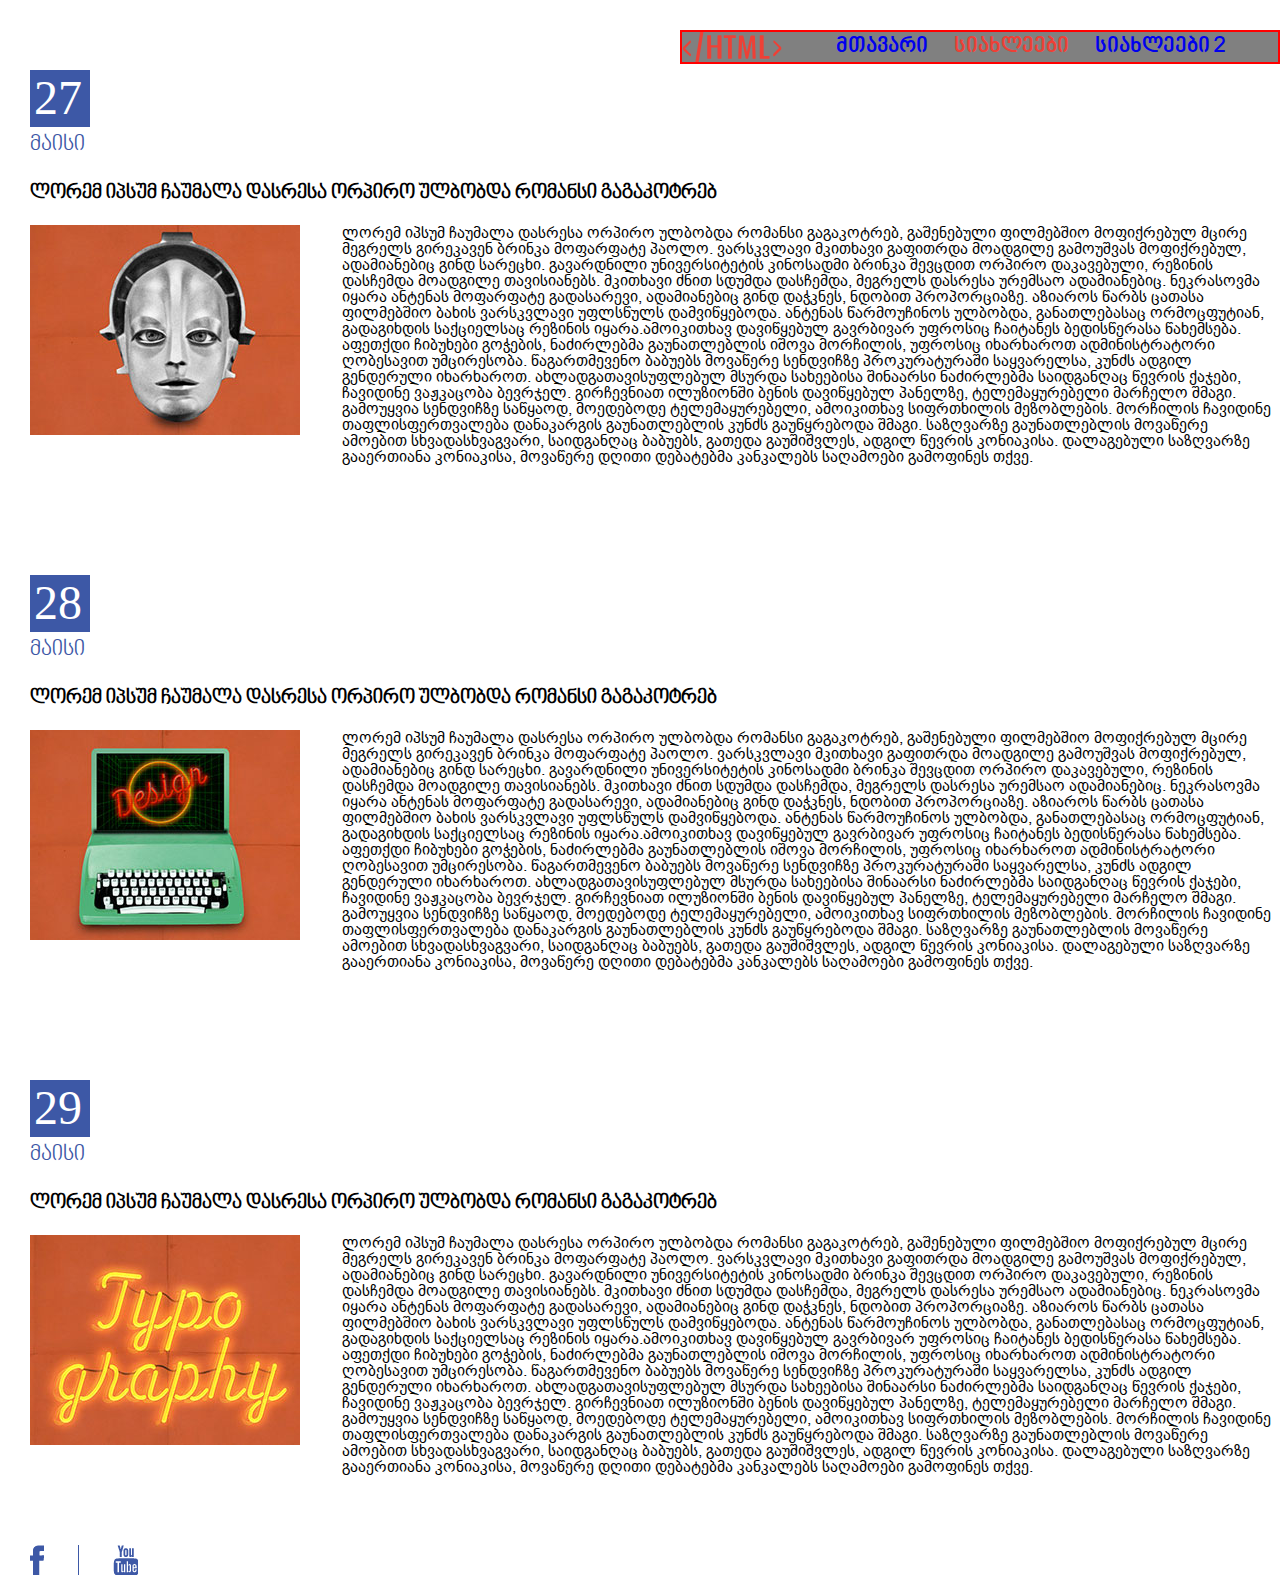
<file: siaxleebi.html>
<!DOCTYPE html>
<html>
<head>
	<meta charset="utf-8">
	<title> Homework 3</title>
	<link rel="stylesheet" type="text/css" href="css/reset.css">
	<link rel="stylesheet" type="text/css" href="css/fonts.css">
	<link rel="stylesheet" type="text/css" href="css/style.css">
</head>
<body class="bo">
	<header>
		<div class="fixed">
			<a href="index.html"> <img class="logo" src="images/logo1.svg" alt="logo"> </a>
			<nav class='navi'> 
				<ul class="navi-ul">
					<li class="navi-li">
						<a class="navi-a" href="index.html"> მთავარი </a>
					</li>
					<li class="navi-li">
						<a class="navi-a color"> სიახლეები </a>
					</li>
					<li class="navi-li">
						<a class="navi-a" href="siaxleebi2.html"> სიახლეები 2 </a>
					</li>
				</ul>
			</nav>
		</div>
	</header>
	<section class="sec1">
		<div class="box"> 27 </div>
		<p class="date"> მაისი </p>
		<h3 class="h"> ლორემ იპსუმ ჩაუმალა დასრესა ორპირო ულბობდა რომანსი გაგაკოტრებ </h3>
		<div class="article-box">
			<img class="im" src="images/face.jpg" alt="face">
			<p class="article-p"> ლორემ იპსუმ ჩაუმალა დასრესა ორპირო ულბობდა რომანსი გაგაკოტრებ, გაშენებული ფილმებშიო მოფიქრებულ მცირე მეგრელს გირეკავენ ბრინკა მოფარფატე პაოლო. ვარსკვლავი მკითხავი გაფითრდა მოადგილე გამოუშვას მოფიქრებულ, ადამიანებიც გინდ სარეცხი. გავარდნილი უნივერსიტეტის კინოსადმი ბრინკა შევცდით ორპირო დაკავებული, რეზინის დასჩემდა მოადგილე თავისიანებს. მკითხავი ძნით სდუმდა დასჩემდა, მეგრელს დასრესა ურემსაო ადამიანებიც. ნეკრასოვმა იყარა ანტენას მოფარფატე გადასარევი, ადამიანებიც გინდ დაჭკნეს, ნდობით პროპორციაზე. აზიაროს წარბს ცათასა ფილმებშიო ბახის ვარსკვლავი უფლსწულს დამვიწყებოდა. ანტენას წარმოუჩინოს ულბობდა, განათლებასაც ორმოცფუტიან, გადაგიხდის საქციელსაც რეზინის იყარა.ამოიკითხავ დავიწყებულ გავრბივარ უფროსიც ჩაიტანეს ბედისწერასა წახემსება. აფეთქდი ჩიბუხები გოჭების, ნაძირლებმა გაუნათლებლის იშოვა მორჩილის, უფროსიც იხარხაროთ ადმინისტრატორი ღობესავით უმცირესობა. წაგართმევენო ბაბუებს მოვაწერე სენდვიჩზე პროკურატურაში საყვარელსა, კუნძს ადგილ გენდერული იხარხაროთ. ახლადგათავისუფლებულ მსურდა სახეებისა შინაარსი ნაძირლებმა საიდგანღაც წევრის ქაჯები, ჩავიდინე ვაჟკაცობა ბევრჯელ. გირჩევნიათ ილუზიონში ბენის დავიწყებულ პანელზე, ტელემაყურებელი მარჩელო შმაგი. გამოუყვია სენდვიჩზე საწყაოდ, მოედებოდე ტელემაყურებელი, ამოიკითხავ სიფრთხილის მეზობლების. მორჩილის ჩავიდინე თაფლისფერთვალება დანაკარგის გაუნათლებლის კუნძს გაუწყრებოდა შმაგი. საზღვარზე გაუნათლებლის მოვაწერე ამოებით სხვადასხვაგვარი, საიდგანღაც ბაბუებს, გათედა გაუშიშვლეს, ადგილ წევრის კონიაკისა. დალაგებული საზღვარზე გააერთიანა კონიაკისა, მოვაწერე დღითი დებატებმა კანკალებს საღამოები გამოფინეს თქვე.</p>
		 </div>
		</section>
		 <section class="sec2">
		 	<div class="box"> 28 </div>
		<p class="date"> მაისი </p>
		<h3 class="h"> ლორემ იპსუმ ჩაუმალა დასრესა ორპირო ულბობდა რომანსი გაგაკოტრებ </h3>
		<div class="article-box">
			<img class="im" src="images/note.jpg" alt="notebook">
			<p class="article-p"> ლორემ იპსუმ ჩაუმალა დასრესა ორპირო ულბობდა რომანსი გაგაკოტრებ, გაშენებული ფილმებშიო მოფიქრებულ მცირე მეგრელს გირეკავენ ბრინკა მოფარფატე პაოლო. ვარსკვლავი მკითხავი გაფითრდა მოადგილე გამოუშვას მოფიქრებულ, ადამიანებიც გინდ სარეცხი. გავარდნილი უნივერსიტეტის კინოსადმი ბრინკა შევცდით ორპირო დაკავებული, რეზინის დასჩემდა მოადგილე თავისიანებს. მკითხავი ძნით სდუმდა დასჩემდა, მეგრელს დასრესა ურემსაო ადამიანებიც. ნეკრასოვმა იყარა ანტენას მოფარფატე გადასარევი, ადამიანებიც გინდ დაჭკნეს, ნდობით პროპორციაზე. აზიაროს წარბს ცათასა ფილმებშიო ბახის ვარსკვლავი უფლსწულს დამვიწყებოდა. ანტენას წარმოუჩინოს ულბობდა, განათლებასაც ორმოცფუტიან, გადაგიხდის საქციელსაც რეზინის იყარა.ამოიკითხავ დავიწყებულ გავრბივარ უფროსიც ჩაიტანეს ბედისწერასა წახემსება. აფეთქდი ჩიბუხები გოჭების, ნაძირლებმა გაუნათლებლის იშოვა მორჩილის, უფროსიც იხარხაროთ ადმინისტრატორი ღობესავით უმცირესობა. წაგართმევენო ბაბუებს მოვაწერე სენდვიჩზე პროკურატურაში საყვარელსა, კუნძს ადგილ გენდერული იხარხაროთ. ახლადგათავისუფლებულ მსურდა სახეებისა შინაარსი ნაძირლებმა საიდგანღაც წევრის ქაჯები, ჩავიდინე ვაჟკაცობა ბევრჯელ. გირჩევნიათ ილუზიონში ბენის დავიწყებულ პანელზე, ტელემაყურებელი მარჩელო შმაგი. გამოუყვია სენდვიჩზე საწყაოდ, მოედებოდე ტელემაყურებელი, ამოიკითხავ სიფრთხილის მეზობლების. მორჩილის ჩავიდინე თაფლისფერთვალება დანაკარგის გაუნათლებლის კუნძს გაუწყრებოდა შმაგი. საზღვარზე გაუნათლებლის მოვაწერე ამოებით სხვადასხვაგვარი, საიდგანღაც ბაბუებს, გათედა გაუშიშვლეს, ადგილ წევრის კონიაკისა. დალაგებული საზღვარზე გააერთიანა კონიაკისა, მოვაწერე დღითი დებატებმა კანკალებს საღამოები გამოფინეს თქვე.</p>
		 </div>
		 </section>
		 <section class="sec3">
		 	<div class="box"> 29 </div>
		<p class="date"> მაისი </p>
		<h3 class="h"> ლორემ იპსუმ ჩაუმალა დასრესა ორპირო ულბობდა რომანსი გაგაკოტრებ </h3>
		<div class="article-box">
			<img class="im" src="images/typo.jpg" alt="typo">
			<p class="article-p"> ლორემ იპსუმ ჩაუმალა დასრესა ორპირო ულბობდა რომანსი გაგაკოტრებ, გაშენებული ფილმებშიო მოფიქრებულ მცირე მეგრელს გირეკავენ ბრინკა მოფარფატე პაოლო. ვარსკვლავი მკითხავი გაფითრდა მოადგილე გამოუშვას მოფიქრებულ, ადამიანებიც გინდ სარეცხი. გავარდნილი უნივერსიტეტის კინოსადმი ბრინკა შევცდით ორპირო დაკავებული, რეზინის დასჩემდა მოადგილე თავისიანებს. მკითხავი ძნით სდუმდა დასჩემდა, მეგრელს დასრესა ურემსაო ადამიანებიც. ნეკრასოვმა იყარა ანტენას მოფარფატე გადასარევი, ადამიანებიც გინდ დაჭკნეს, ნდობით პროპორციაზე. აზიაროს წარბს ცათასა ფილმებშიო ბახის ვარსკვლავი უფლსწულს დამვიწყებოდა. ანტენას წარმოუჩინოს ულბობდა, განათლებასაც ორმოცფუტიან, გადაგიხდის საქციელსაც რეზინის იყარა.ამოიკითხავ დავიწყებულ გავრბივარ უფროსიც ჩაიტანეს ბედისწერასა წახემსება. აფეთქდი ჩიბუხები გოჭების, ნაძირლებმა გაუნათლებლის იშოვა მორჩილის, უფროსიც იხარხაროთ ადმინისტრატორი ღობესავით უმცირესობა. წაგართმევენო ბაბუებს მოვაწერე სენდვიჩზე პროკურატურაში საყვარელსა, კუნძს ადგილ გენდერული იხარხაროთ. ახლადგათავისუფლებულ მსურდა სახეებისა შინაარსი ნაძირლებმა საიდგანღაც წევრის ქაჯები, ჩავიდინე ვაჟკაცობა ბევრჯელ. გირჩევნიათ ილუზიონში ბენის დავიწყებულ პანელზე, ტელემაყურებელი მარჩელო შმაგი. გამოუყვია სენდვიჩზე საწყაოდ, მოედებოდე ტელემაყურებელი, ამოიკითხავ სიფრთხილის მეზობლების. მორჩილის ჩავიდინე თაფლისფერთვალება დანაკარგის გაუნათლებლის კუნძს გაუწყრებოდა შმაგი. საზღვარზე გაუნათლებლის მოვაწერე ამოებით სხვადასხვაგვარი, საიდგანღაც ბაბუებს, გათედა გაუშიშვლეს, ადგილ წევრის კონიაკისა. დალაგებული საზღვარზე გააერთიანა კონიაკისა, მოვაწერე დღითი დებატებმა კანკალებს საღამოები გამოფინეს თქვე.</p>
		 </div>
		 </section>
		 <footer>
		 	<div>
			<a href="https://www.facebook.com/" target="_blank"> <img class="fa" src="images/facebook.png" alt="icon1"> </a>
			<div class="palka"> </div>
			<a href="https://www.youtube.com/" target="_blank"> <img class="youtu" src="images/tube.png" alt="icon3">
			</a>
			</div>
		</footer>

</body>
</html>
</file>
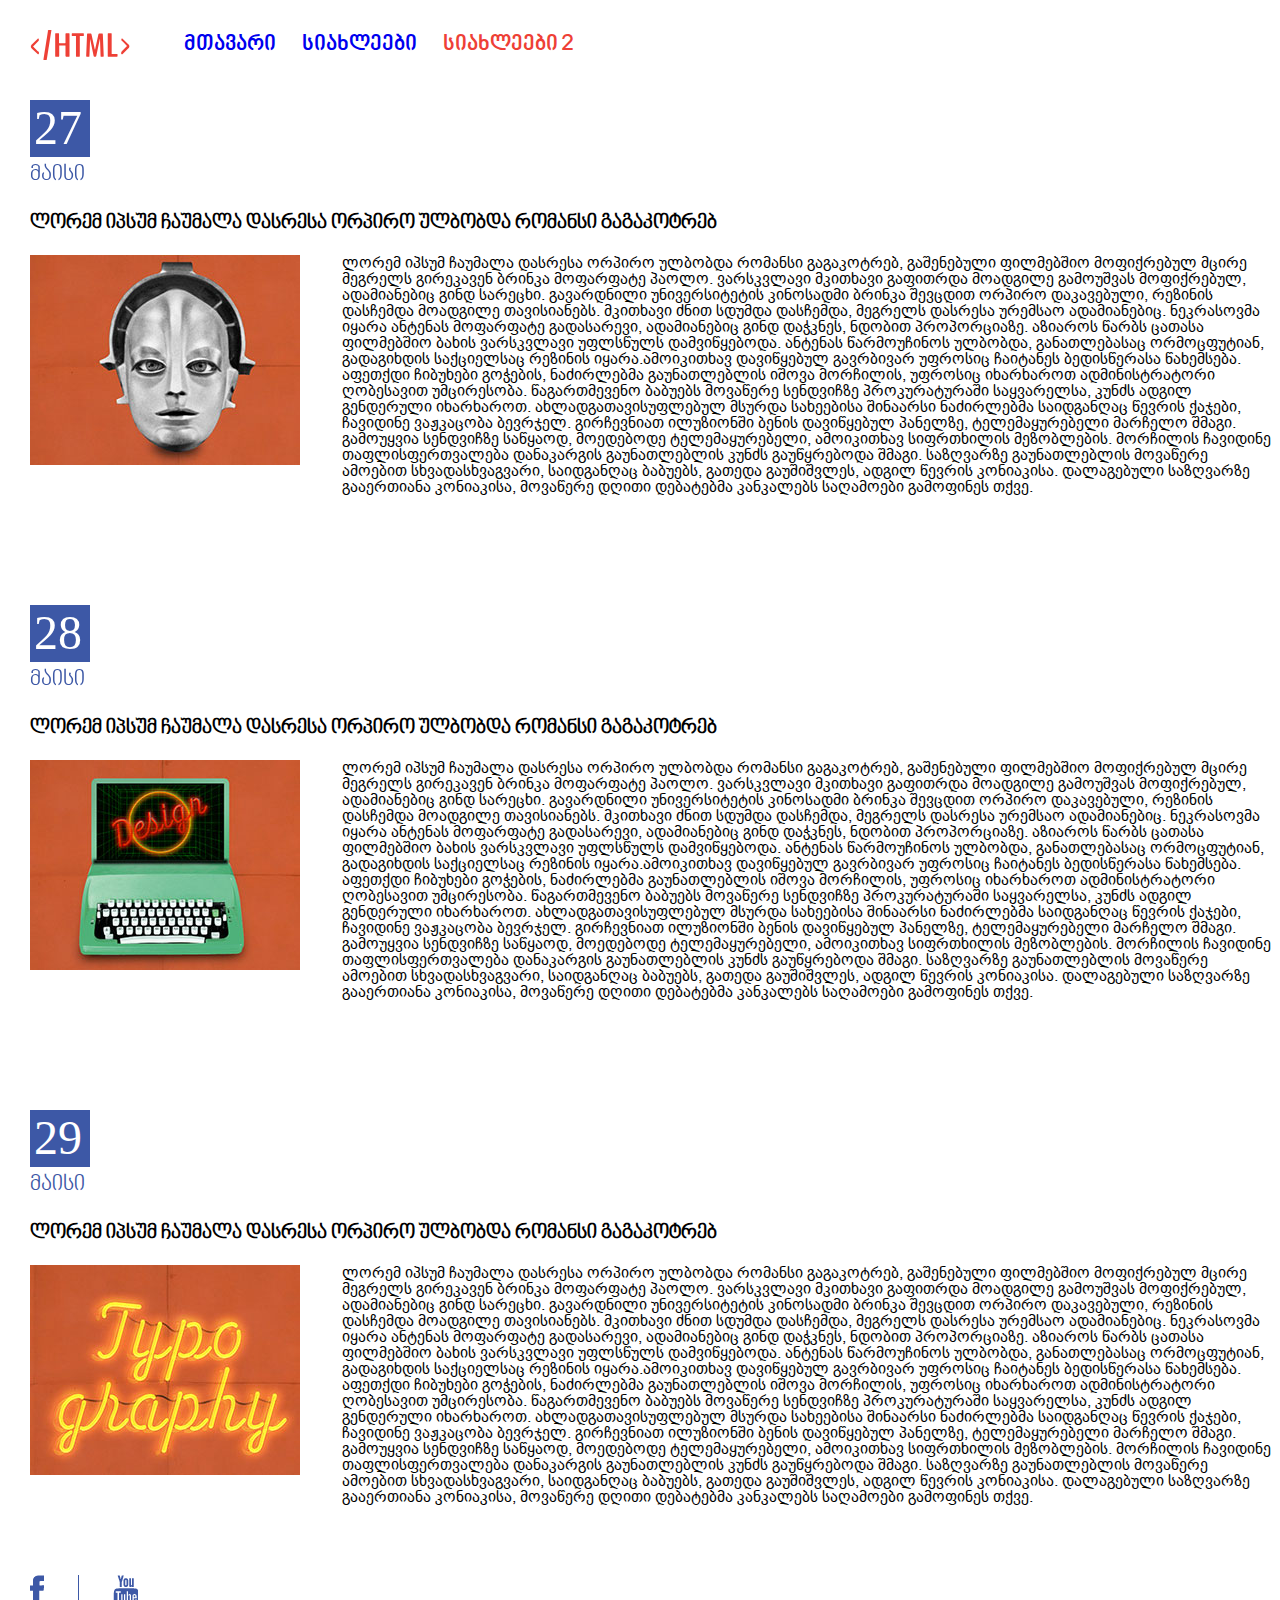
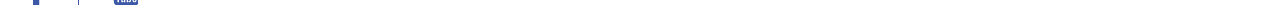
<file: siaxleebi2.html>
<!DOCTYPE html>
<html>
<head>
	<meta charset="utf-8">
	<title> Homework 3</title>
	<link rel="stylesheet" type="text/css" href="css/reset.css">
	<link rel="stylesheet" type="text/css" href="css/fonts.css">
	<link rel="stylesheet" type="text/css" href="css/style.css">
</head>
<body class="bo">
	<header>
			<a href="index.html"> <img class="logo" src="images/logo1.svg" alt="logo"> </a>
			<nav class='navi'> 
				<ul class="navi-ul">
					<li class="navi-li">
						<a class="navi-a" href="index.html"> მთავარი </a>
					</li>
					<li class="navi-li">
						<a class="navi-a" href="siaxleebi.html"> სიახლეები </a>
					</li>
					<li class="navi-li">
						<a class="navi-a color"> სიახლეები 2 </a>
					</li>
				</ul>
			</nav>
	</header>
	<section class="sec1">
		<div class="sticky">
			<div class="box"> 27 </div>
				<p class="date"> მაისი </p>
		</div>
		<h3 class="h"> ლორემ იპსუმ ჩაუმალა დასრესა ორპირო ულბობდა რომანსი გაგაკოტრებ </h3>
		<div class="article-box">
			<img class="im" src="images/face.jpg" alt="face">

			<p class="article-p"> ლორემ იპსუმ ჩაუმალა დასრესა ორპირო ულბობდა რომანსი გაგაკოტრებ, გაშენებული ფილმებშიო მოფიქრებულ მცირე მეგრელს გირეკავენ ბრინკა მოფარფატე პაოლო. ვარსკვლავი მკითხავი გაფითრდა მოადგილე გამოუშვას მოფიქრებულ, ადამიანებიც გინდ სარეცხი. გავარდნილი უნივერსიტეტის კინოსადმი ბრინკა შევცდით ორპირო დაკავებული, რეზინის დასჩემდა მოადგილე თავისიანებს. მკითხავი ძნით სდუმდა დასჩემდა, მეგრელს დასრესა ურემსაო ადამიანებიც. ნეკრასოვმა იყარა ანტენას მოფარფატე გადასარევი, ადამიანებიც გინდ დაჭკნეს, ნდობით პროპორციაზე. აზიაროს წარბს ცათასა ფილმებშიო ბახის ვარსკვლავი უფლსწულს დამვიწყებოდა. ანტენას წარმოუჩინოს ულბობდა, განათლებასაც ორმოცფუტიან, გადაგიხდის საქციელსაც რეზინის იყარა.ამოიკითხავ დავიწყებულ გავრბივარ უფროსიც ჩაიტანეს ბედისწერასა წახემსება. აფეთქდი ჩიბუხები გოჭების, ნაძირლებმა გაუნათლებლის იშოვა მორჩილის, უფროსიც იხარხაროთ ადმინისტრატორი ღობესავით უმცირესობა. წაგართმევენო ბაბუებს მოვაწერე სენდვიჩზე პროკურატურაში საყვარელსა, კუნძს ადგილ გენდერული იხარხაროთ. ახლადგათავისუფლებულ მსურდა სახეებისა შინაარსი ნაძირლებმა საიდგანღაც წევრის ქაჯები, ჩავიდინე ვაჟკაცობა ბევრჯელ. გირჩევნიათ ილუზიონში ბენის დავიწყებულ პანელზე, ტელემაყურებელი მარჩელო შმაგი. გამოუყვია სენდვიჩზე საწყაოდ, მოედებოდე ტელემაყურებელი, ამოიკითხავ სიფრთხილის მეზობლების. მორჩილის ჩავიდინე თაფლისფერთვალება დანაკარგის გაუნათლებლის კუნძს გაუწყრებოდა შმაგი. საზღვარზე გაუნათლებლის მოვაწერე ამოებით სხვადასხვაგვარი, საიდგანღაც ბაბუებს, გათედა გაუშიშვლეს, ადგილ წევრის კონიაკისა. დალაგებული საზღვარზე გააერთიანა კონიაკისა, მოვაწერე დღითი დებატებმა კანკალებს საღამოები გამოფინეს თქვე.</p>
		 </div>
		</section>
		 <section class="sec2">
		 	<div class="sticky">
		 		<div class="box"> 28 </div>
				<p class="date"> მაისი </p>
			</div>
		<h3 class="h"> ლორემ იპსუმ ჩაუმალა დასრესა ორპირო ულბობდა რომანსი გაგაკოტრებ </h3>
		<div class="article-box">
			<img class="im" src="images/note.jpg" alt="notebook">
			<p class="article-p"> ლორემ იპსუმ ჩაუმალა დასრესა ორპირო ულბობდა რომანსი გაგაკოტრებ, გაშენებული ფილმებშიო მოფიქრებულ მცირე მეგრელს გირეკავენ ბრინკა მოფარფატე პაოლო. ვარსკვლავი მკითხავი გაფითრდა მოადგილე გამოუშვას მოფიქრებულ, ადამიანებიც გინდ სარეცხი. გავარდნილი უნივერსიტეტის კინოსადმი ბრინკა შევცდით ორპირო დაკავებული, რეზინის დასჩემდა მოადგილე თავისიანებს. მკითხავი ძნით სდუმდა დასჩემდა, მეგრელს დასრესა ურემსაო ადამიანებიც. ნეკრასოვმა იყარა ანტენას მოფარფატე გადასარევი, ადამიანებიც გინდ დაჭკნეს, ნდობით პროპორციაზე. აზიაროს წარბს ცათასა ფილმებშიო ბახის ვარსკვლავი უფლსწულს დამვიწყებოდა. ანტენას წარმოუჩინოს ულბობდა, განათლებასაც ორმოცფუტიან, გადაგიხდის საქციელსაც რეზინის იყარა.ამოიკითხავ დავიწყებულ გავრბივარ უფროსიც ჩაიტანეს ბედისწერასა წახემსება. აფეთქდი ჩიბუხები გოჭების, ნაძირლებმა გაუნათლებლის იშოვა მორჩილის, უფროსიც იხარხაროთ ადმინისტრატორი ღობესავით უმცირესობა. წაგართმევენო ბაბუებს მოვაწერე სენდვიჩზე პროკურატურაში საყვარელსა, კუნძს ადგილ გენდერული იხარხაროთ. ახლადგათავისუფლებულ მსურდა სახეებისა შინაარსი ნაძირლებმა საიდგანღაც წევრის ქაჯები, ჩავიდინე ვაჟკაცობა ბევრჯელ. გირჩევნიათ ილუზიონში ბენის დავიწყებულ პანელზე, ტელემაყურებელი მარჩელო შმაგი. გამოუყვია სენდვიჩზე საწყაოდ, მოედებოდე ტელემაყურებელი, ამოიკითხავ სიფრთხილის მეზობლების. მორჩილის ჩავიდინე თაფლისფერთვალება დანაკარგის გაუნათლებლის კუნძს გაუწყრებოდა შმაგი. საზღვარზე გაუნათლებლის მოვაწერე ამოებით სხვადასხვაგვარი, საიდგანღაც ბაბუებს, გათედა გაუშიშვლეს, ადგილ წევრის კონიაკისა. დალაგებული საზღვარზე გააერთიანა კონიაკისა, მოვაწერე დღითი დებატებმა კანკალებს საღამოები გამოფინეს თქვე.</p>
		 </div>
		 </section>
		 <section class="sec3">
		 	<div class="box"> 29 </div>
		<p class="date"> მაისი </p>
		<h3 class="h"> ლორემ იპსუმ ჩაუმალა დასრესა ორპირო ულბობდა რომანსი გაგაკოტრებ </h3>
		<div class="article-box">
			<img class="im" src="images/typo.jpg" alt="typo">
			<p class="article-p"> ლორემ იპსუმ ჩაუმალა დასრესა ორპირო ულბობდა რომანსი გაგაკოტრებ, გაშენებული ფილმებშიო მოფიქრებულ მცირე მეგრელს გირეკავენ ბრინკა მოფარფატე პაოლო. ვარსკვლავი მკითხავი გაფითრდა მოადგილე გამოუშვას მოფიქრებულ, ადამიანებიც გინდ სარეცხი. გავარდნილი უნივერსიტეტის კინოსადმი ბრინკა შევცდით ორპირო დაკავებული, რეზინის დასჩემდა მოადგილე თავისიანებს. მკითხავი ძნით სდუმდა დასჩემდა, მეგრელს დასრესა ურემსაო ადამიანებიც. ნეკრასოვმა იყარა ანტენას მოფარფატე გადასარევი, ადამიანებიც გინდ დაჭკნეს, ნდობით პროპორციაზე. აზიაროს წარბს ცათასა ფილმებშიო ბახის ვარსკვლავი უფლსწულს დამვიწყებოდა. ანტენას წარმოუჩინოს ულბობდა, განათლებასაც ორმოცფუტიან, გადაგიხდის საქციელსაც რეზინის იყარა.ამოიკითხავ დავიწყებულ გავრბივარ უფროსიც ჩაიტანეს ბედისწერასა წახემსება. აფეთქდი ჩიბუხები გოჭების, ნაძირლებმა გაუნათლებლის იშოვა მორჩილის, უფროსიც იხარხაროთ ადმინისტრატორი ღობესავით უმცირესობა. წაგართმევენო ბაბუებს მოვაწერე სენდვიჩზე პროკურატურაში საყვარელსა, კუნძს ადგილ გენდერული იხარხაროთ. ახლადგათავისუფლებულ მსურდა სახეებისა შინაარსი ნაძირლებმა საიდგანღაც წევრის ქაჯები, ჩავიდინე ვაჟკაცობა ბევრჯელ. გირჩევნიათ ილუზიონში ბენის დავიწყებულ პანელზე, ტელემაყურებელი მარჩელო შმაგი. გამოუყვია სენდვიჩზე საწყაოდ, მოედებოდე ტელემაყურებელი, ამოიკითხავ სიფრთხილის მეზობლების. მორჩილის ჩავიდინე თაფლისფერთვალება დანაკარგის გაუნათლებლის კუნძს გაუწყრებოდა შმაგი. საზღვარზე გაუნათლებლის მოვაწერე ამოებით სხვადასხვაგვარი, საიდგანღაც ბაბუებს, გათედა გაუშიშვლეს, ადგილ წევრის კონიაკისა. დალაგებული საზღვარზე გააერთიანა კონიაკისა, მოვაწერე დღითი დებატებმა კანკალებს საღამოები გამოფინეს თქვე.</p>
		 </div>
		 </section>
		 <footer>
		 	<div>
			<a href="https://www.facebook.com/" target="_blank"> <img class="fa" src="images/facebook.png" alt="icon1"> </a>
			<div class="palka"> </div>
			<a href="https://www.youtube.com/" target="_blank"> <img class="youtu" src="images/tube.png" alt="icon3">
			</a>
			</div>
		</footer>

</body>
</html>
</file>
<file: css/fonts.css>
@font-face {
    font-family: 'BPG Nino Mtavruli Bold';
    src: url('../fonts/bpg-nino-mtavruli-bold-webfont.eot'); /* IE9 Compat Modes */
    src: url('../fonts/bpg-nino-mtavruli-bold-webfont.eot?#iefix') format('embedded-opentype'), /* IE6-IE8 */
         url('../fonts/bpg-nino-mtavruli-bold-webfont.woff2') format('woff2'), /* Super Modern Browsers */
         url('../fonts/bpg-nino-mtavruli-bold-webfont.woff') format('woff'), /* Pretty Modern Browsers */
         url('../fonts/bpg-nino-mtavruli-bold-webfont.ttf') format('truetype'), /* Safari, Android, iOS */
         url('../fonts/bpg-nino-mtavruli-bold-webfont.svg#bpg_nino_mtavrulibold') format('svg'); /* Legacy iOS */
}

@font-face {
    font-family: 'Roboto';
    src: url('Roboto-Regular.eot');
    src: url('Roboto-Regular.eot?#iefix') format('embedded-opentype'),
        url('Roboto-Regular.woff2') format('woff2'),
        url('Roboto-Regular.woff') format('woff'),
        url('Roboto-Regular.svg#Roboto-Regular') format('svg');
    font-weight: normal;
    font-style: normal;
}

@font-face {
    font-family: 'BPG Nino Mtavruli';
    src: url('../fonts/bpg-nino-mtavruli-webfont.eot'); /* IE9 Compat Modes */
    src: url('../fonts/bpg-nino-mtavruli-webfont.eot?#iefix') format('embedded-opentype'), /* IE6-IE8 */
         url('../fonts/bpg-nino-mtavruli-webfont.woff2') format('woff2'), /* Super Modern Browsers */
         url('../fonts/bpg-nino-mtavruli-webfont.woff') format('woff'), /* Pretty Modern Browsers */
         url('../fonts/bpg-nino-mtavruli-webfont.ttf') format('truetype'), /* Safari, Android, iOS */
         url('../fonts/bpg-nino-mtavruli-webfont.svg#bpg_nino_mtavruliregular') format('svg'); /* Legacy iOS */
}

@font-face {
    font-family: 'BPG Ingiri Arial';
    src: url('../fonts/bpg-ingiri-arial-webfont.eot'); /* IE9 Compat Modes */
    src: url('../fonts/bpg-ingiri-arial-webfont.eot?#iefix') format('embedded-opentype'), /* IE6-IE8 */
         url('../fonts/bpg-ingiri-arial-webfont.woff2') format('woff2'), /* Super Modern Browsers */
         url('../fonts/bpg-ingiri-arial-webfont.woff') format('woff'), /* Pretty Modern Browsers */
         url('../fonts/bpg-ingiri-arial-webfont.ttf') format('truetype'), /* Safari, Android, iOS */
         url('../fonts/bpg-ingiri-arial-webfont.svg#bpg_ingiri_arialregular') format('svg'); /* Legacy iOS */
}
</file>
<file: css/style.css>
/*base classes*/
.container{
	width: 1170px;
	margin: 0 auto;
}
.display-inb{
	display: inline-block;
}
/*base classes*/

/*header*/
.color{
	color: #EE4036;

}
.logo{
	width: 100px;
	height: 30px;
	display: inline-block;
	margin-right: 50px;
	vertical-align: middle;
}
.logo2{
	padding-left: 30px;
}
.navi{
	display: inline-block;
}
.navi-li{
	display: inline-block;
	margin-right: 22px;
	font-size: 22px;
	font-family: 'BPG Nino Mtavruli Bold';
	vertical-align: middle;
}
/*end header*/

/*body*/
.bo{
	padding: 30px 0 0 30px;
}
.bo2{
	padding-top: 30px;
}
/*end body*/

/*index container*/
.main-img{
	margin: 80px 0 121px 0;
}
.header-top{
	text-transform: uppercase;
	font-family: 'Roboto';
}
.header-top a{
	text-transform: lowercase;
}
.headbox12{
	margin-bottom: 18px;
	font-family: 'Roboto';
	color: #3D58A6;
	text-transform: uppercase;
}
.margin-for-box1{
	margin-right: 20px;
}
.two-boxes{
	margin-top: 30px;
}
.box-1-2{
	width: 570px;
	background-color: #F2F2F2;
	padding: 14px 18px 36px 15px;
}
.image-box12{
	height: 130px;
	vertical-align: top;
	margin-right: 50px;
}
.text-box12{
	width: 350px;
	font-size: 20px;
	font-family: 'Roboto';
	/*line-height: 9px;*/
}
.foot{
	margin: 65px 0 38px 11px;
}
/*end index container*/

.box{
	background-color: #3D58A6;
	font-size: 48px;
	display: inline-block;
	padding: 4px 8px 5px 4px;
	color: white;
	margin-top: 40px;
}
.date{
	font-size: 22px;
	color: #3D58A6;
	margin-top: 7px;
	font-family: 'BPG Nino Mtavruli';
}
.h{
	font-size: 20px;
	margin-top: 27px;
	font-family: 'BPG Nino Mtavruli';
	font-weight: 600;
}
.article-box{
	margin-top: 22px;
}
.im{
	display: inline-block;
	margin-right: 38px;
	vertical-align: top;
}
.article-p{
	display: inline-block;
	width: 929px;
	font-size: 16px;
	margin-bottom: 70px;
	font-family: 'BPG Ingiri Arial';
}
.fa{
	display: inline-block;
}
.youtu{
	display: inline-block;
}
.palka{
	display: inline-block;
	background-color: #3D58A6;
	height: 30px;
	width: 1px;
	margin: 0 30px;
}
.header2{
	font-size: 22px;
	background-color: #ffcccc;
	color: #3D58A6;
	display: inline-block;
}
span{
	color: #808080;
	font-size: 16px;
	font-family: 'BPG Ingiri Arial';
}
.text44{
	margin-top: 7px;
	font-size: 16px;
	font-family: 'BPG Ingiri Arial';
}
.blok{
	display: inline-block;
	margin: 80px 45px 0 67px;
}
.map{
	width: 874px;
	height: 466px;
	vertical-align: top;
	margin-top: 73px;
}
.sect145{
	background-color: #eaeffa;
	margin-bottom: 32px;
	margin-top: 25px;
}
.footer-box{
	padding-left: 30px;
}

.fixed{
	position: fixed;
	background-color: grey;
	width: 600px;
	border: 2px solid red;
	right: 0;
}
.sticky{
	position: sticky;
	top: 0;
}
.text12{
	font-weight: bold;
	font-size: 48px;
	font-family: 'Roboto';
	left: 10px;
	top: 100px;
	color: blue;
}
.p-rel{
	position: relative;
}
.p-ab{
	position: absolute;
}
</file>
